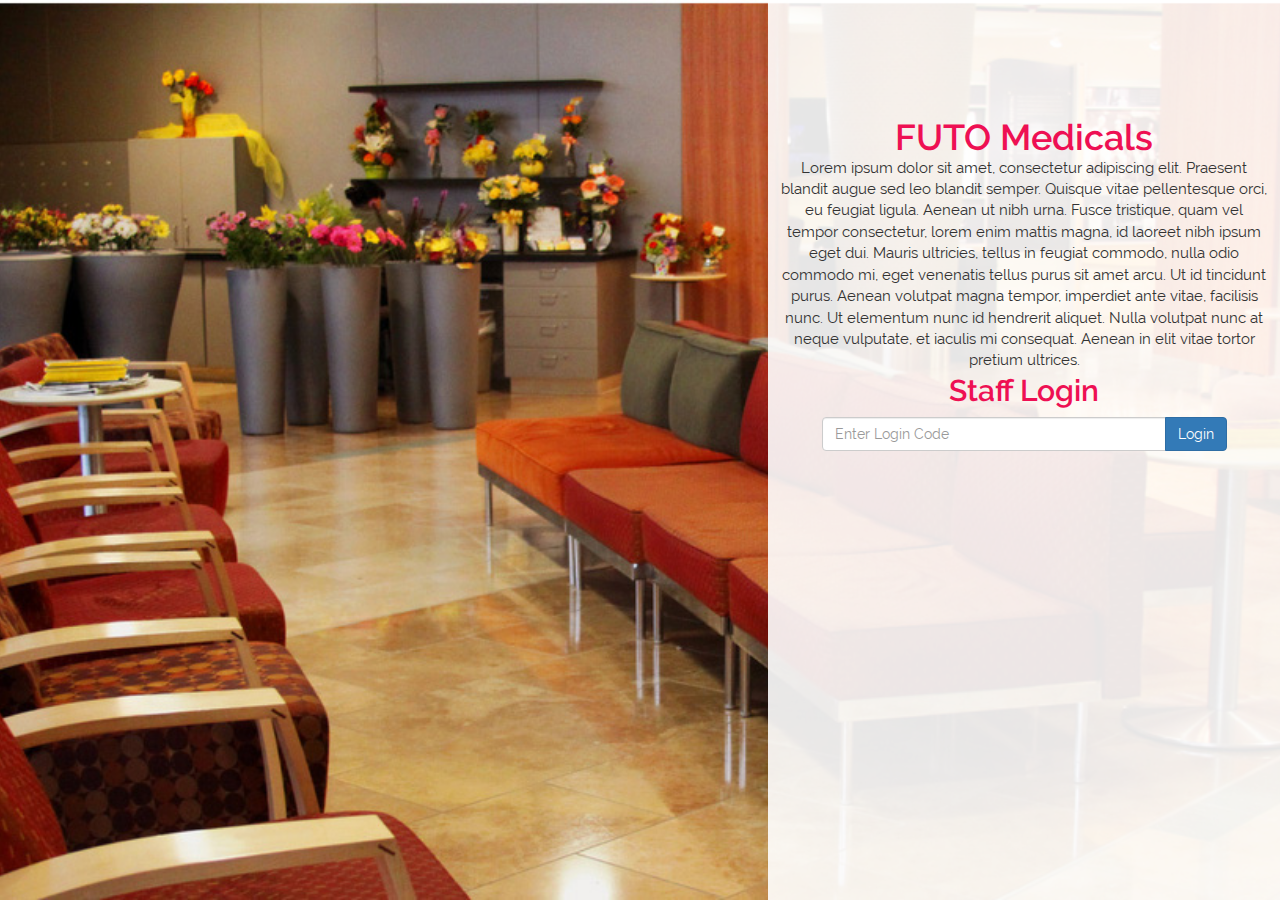
<file: index.html>
<!doctype html>
<html>
<head>
<meta charset="utf-8">
<title>Hospital</title>
<link rel="stylesheet" type="text/css" href="css/bootstrap.css">
<link rel="stylesheet" type="text/css" href="css/hms.css">

<script src="js/angular.min.js"></script>
<script src="js/angular-route.min.js"></script>
<script src="js/angular-cookies.min.js"></script>
<script src="js/app.js"></script>

</head>

<body ng-app="App">
    <div ng-view id="container"></div>

    <script src="js/jquery-3.0.0.min.js"></script>
    <script src="js/bootstrap.js"></script>
</body>
</html>
</file>
<file: css/hms.css>
@font-face {
    font-family: myFont;
    src: url(../fonts/raleway/Raleway-Regular.ttf);
}
@font-face {
    font-family: myHeadingFont;
    src: url(../fonts/raleway/Raleway-SemiBold.ttf);
}

body, html, #container {
    height: 100%;
}
body {
    margin: 0px;
    padding: 0px;
    font-family: myFont;
}
.centre {
    text-align: center;
}
.ash {
    color: #B69F9F;
}
.red {
    color: red;
}
.green {
    color: green;
}
.hr {
    border-color: #5C4040;
}
.makeLink {
    text-decoration: underline;
    cursor: pointer;
    font-weight: bold;
}
.search {
    margin-bottom: 10px;
}
/**home**/
#homeUiBgrd {
    background-image: url(../img/background.jpg);
    background-size: cover;
    background-position: center;
    width: 100%;
    height: 100%;
    background-attachment: fixed;
    background-repeat: no-repeat;
    font-size: 15px;
}

#homeLogin {
    position: relative;
    height: 100%;
    left: 60%;
    width: 40%;
    background-color: rgba(255, 255, 255, 0.9);
    padding: 10px;
}

#welcome {
    text-align: center;
    position: relative;
    top: 10%;
}

#welcome h1 {
    margin-bottom: 0px;
    color: rgb(238, 16, 83);
    font-family: myHeadingFont;
}
#welcome h2 {
    margin-top: 4px;
    font-size: 18px;
}

#login {
    position: relative;
    top: 70px;
}

#login h2 {
    color: rgb(238, 16, 83);
    font-family: myHeadingFont;
}
/**home**/

/**dash**/
#dashBody, #patDetBody, #systMgrBody, #systDataBody {
    background-image: url(../img/dashBgrd.jpg);
    background-size: cover;
    background-position: center;
    width: 100%;
    height: 100%;
    background-attachment: fixed;
    background-repeat: repeat-y;
}
.container.dash, .container#patDet, .container#systMgr, .container-fluid#systData, .container#editData {
    padding-top: 20px;
    padding-bottom: 20px;
    box-shadow: 1px 2px 5px #888888;
    background-color: #fff;
    margin-bottom: 20px;
}
.container-fluid#dashHeader, .container-fluid#patDetHeader {
    padding-left: 0px;
    padding-right: 0px;
}
.navbar {
    border-radius: 0px;
}
.navbar-inverse {
    background-color: rgb(238, 16, 83);
    border-color: rgb(238, 16, 83);
}
.navbar-inverse .navbar-brand {
    color: #FFF;
}
.navbar-inverse .navbar-brand:hover, .navbar-inverse .navbar-nav > li > a:hover {
    color: #D1C5C5;
}
.navbar-inverse .navbar-nav > li > a {
    color: #FFF;
}
#dashHeader h1, #patDetHeader h1 {
    font-family: myHeadingFont;
    background-color: rgb(238, 16, 83);
    color: #fff;
    text-align: center;
    width: 100%;
    margin: 0px;
    padding: 10px;
}
#dashHeader h2, #patDetHeader h2 {    
    color: rgb(238, 16, 83);
    text-align: center;
    width: 100%;
    margin: 0px;
    border-bottom: 2px solid rgb(238, 16, 83);
    padding: 2.5px;
}
#dashHeader, #patDetHeader {
    margin-bottom: 20px;
}

.dash .col-sm-12, #patDet .col-sm-12 {
    margin-bottom: 10px;
}

.dash h2 {
    margin-top: 0px;
    margin-bottom: 5px;
}
th {
    color: rgb(238, 16, 83);
}
.modal-header {
    background-color: rgb(238, 16, 83);
    color: #fff;
}
#dashBody table tr td, #dashBody table tr th {
    text-align: center;
}
/**dash**/

/**Patient Detail**/
#patDet h3 {
    color: rgb(238, 16, 83);
    margin-bottom: 0px;
}
#patDet hr {
    margin-top: 7px;
    margin-bottom: 7px;
}
#patDet section {
    margin-bottom: 30px;
}
#patDet .h4 {
    background-color: #E5E7E9;
    color: black;
    padding: 10px;
    margin: 0px;
    cursor: pointer;
}
.sect {
    margin-left: 15px;
}
#patDet .col-sm-12 {
    padding-left: 0px;
    padding-right: 0px;
}
#patDet ul {
    margin-left: 0px;
}
/**Patient Detail**/
/**systMgr**/
#systMgr h2 {
    color: rgb(238, 16, 83);
    /**text-align: center;**/
    margin: 0px;
    border-bottom: 2px solid rgb(238, 16, 83);
    padding: 3.5px;
}

#systMgr h3 {
    color: rgb(238, 16, 83);
    /**text-align: center;**/
    margin-top: 20px;
    padding: 2.5px;
}
#systMgr h4 {
    margin-bottom: 0px;
    font-weight: bold;
}
#systMgr label {
    color: #999;
}
#systMgr hr {
    margin-top: 0px;
}

#systMgr #addPat, #seeStaff {
    border-right: thin solid #eee;
    margin-top: 10px;
}
#systMgr #addPat h3 {
    margin-top: 5px;
}
/**systMgr**/

/**systData**/
#systData h2 {
    color: rgb(238, 16, 83);
    /**text-align: center;**/
    margin: 0px;
    border-bottom: 2px solid rgb(238, 16, 83);
    padding: 3.5px;
}
/**systData**/
</file>
